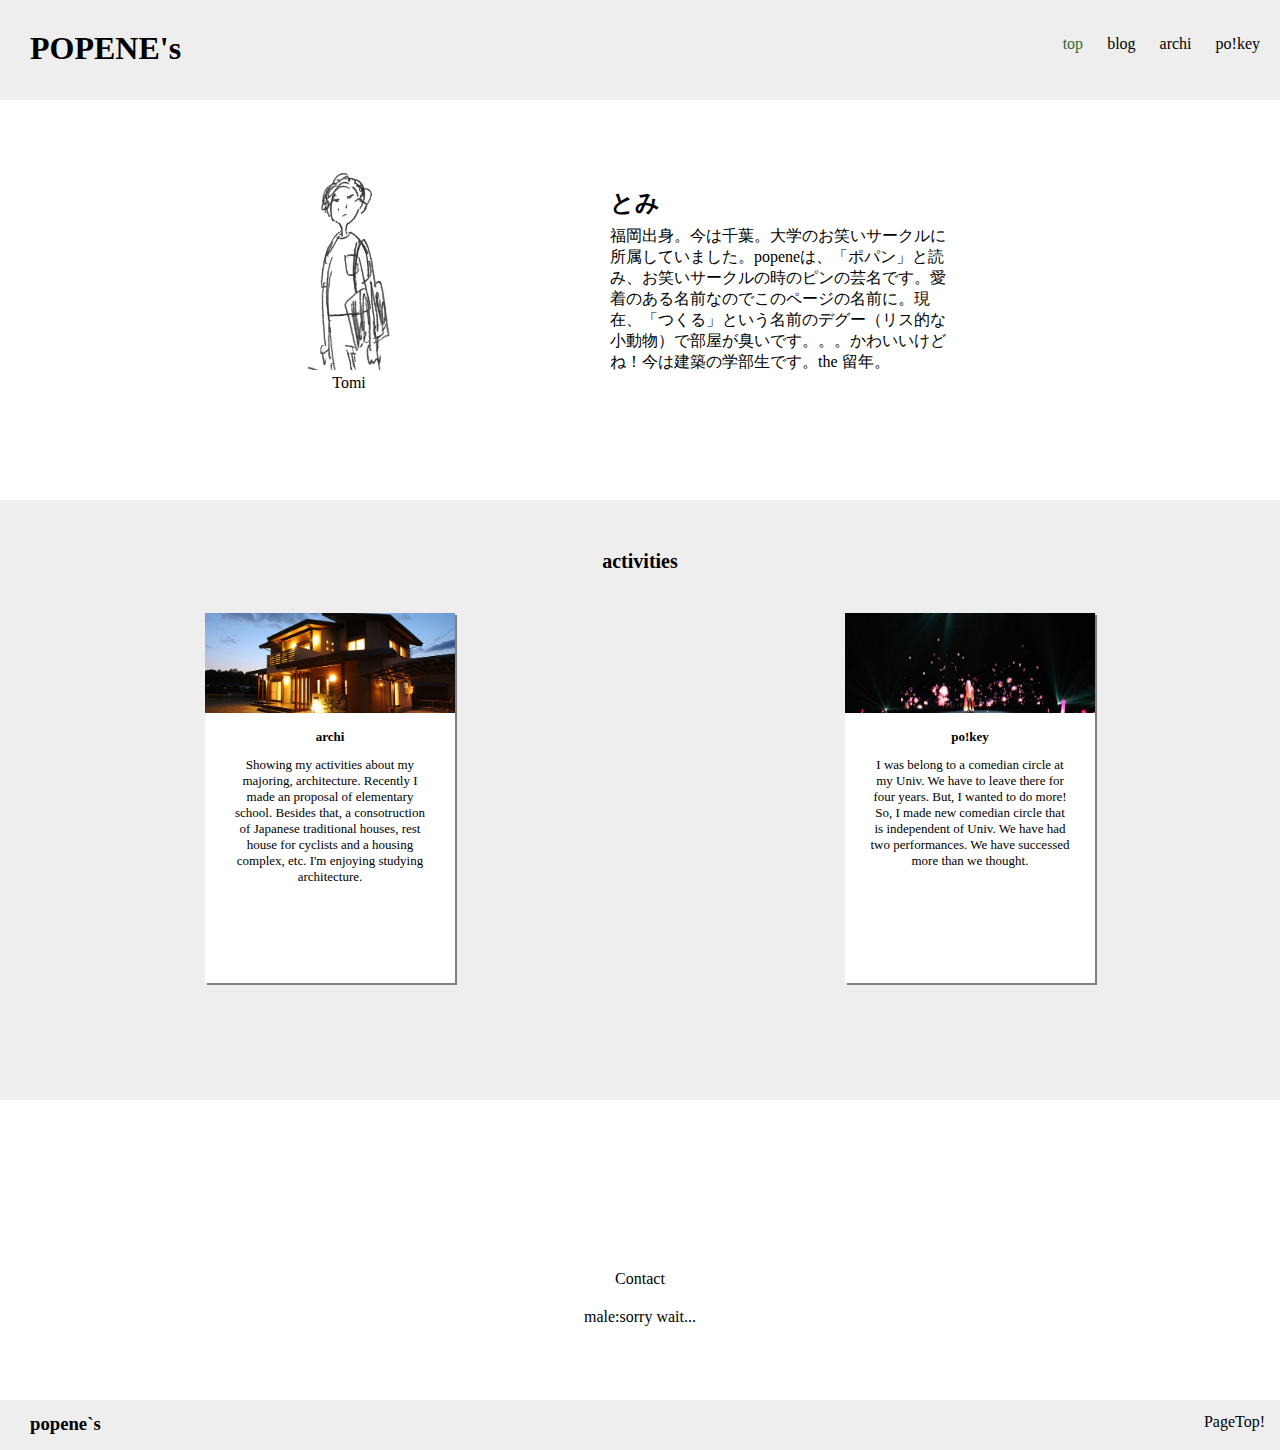
<file: index.html>
<!DOCTYPE html>
<html lang="ja">
  <head>
    <meta charset="utf-8">
    <title>popene`s</title>
    <link rel="stylesheet" href="tomi's.css">
  </head>
  <body>

  <div class="wrapper">

 <header>
      <div class="container">
        <div class="header-left">
          <h1>POPENE's</h1>
        </div>
        <div class="header-right">
          <div class="list">
            <ul>
              <li class="li-top"><a href="index.html">top</a></li>
              <li class="li-blog"><a href="blog.html">blog</a></li>
              <li class="li-archi"><a href="archi.html">archi</a></li>
              <li class="po!key"><a href="po!key.html">po!key</a></li>
            </ul>
          </div>
        </div>
      </div>
 </header>

    <div class="self-introduction" id="pagetop-h">
        <div class="si-left">
          <img src="とみみとみ のコピー.png">
          <p>Tomi</p>
        </div>
       
       <div class="forhover">
        <div class="si-right">
          <h2>とみ</h2>
          <p>福岡出身。今は千葉。大学のお笑いサークルに所属していました。popeneは、「ポパン」と読み、お笑いサークルの時のピンの芸名です。愛着のある名前なのでこのページの名前に。現在、「つくる」という名前のデグー（リス的な小動物）で部屋が臭いです。。。かわいいけどね！今は建築の学部生です。the 留年。</p>
        </div>

        <div class="si-right-en">
          <h2>TOMI</h2>
          <p>I was born in Fukuoka prefecture. Now, I live in Chiba. I belonged to a comedian circle in my Univ. When I have activities as it, I used name of 'popene'. I like this name, so I decided it as my page name. I have one trouble that my pet, degu like a squarrel smells bad... Now I'm developping a web service which is named 'Fillip.' </p>
        </div>
       </div>
    </div>

    <div class="activities">
      <div class="container">
        
    

        <div class="ac-heading">
          <h1>activities</h1>
        </div>


        <div class="ac-activities">
          <ul>
            <li>
              <div class="archi ac-ac">
                <a href="archi.html">
                  <img src="archi-sample.jpg">
                  <h3>archi</h3>
                  <p>Showing my activities about my majoring, architecture. Recently I made an proposal of elementary school. Besides that, a consotruction of Japanese traditional houses, rest house for cyclists and a housing complex, etc. I'm enjoying studying architecture.</p>
                </a>
              </div>
            </li>
            <li>
              <div class="pokey ac-ac">
                <a href="po!key.html">
                  <img src="お笑い.jpg">
                  <h3>po!key</h3>
                  <p>I was belong to a comedian circle at my Univ. We have to leave there for four years. But, I wanted to do more! So, I made new comedian circle that is independent of Univ. We have had two performances. We have successed more than we thought. </p>
                </a>
              </div>
            </li>
          </ul>
        </div>


       

      </div>
    </div>

    <div class="address">
      <p>Contact</p>
      <p>male:sorry wait...</p>
    </div>

    <div class="push"></div>

  </div>

    <footer>
      <div class="container">
        <div class="f-left">
          <h3>popene`s</h3>
        </div>
        <div class="f-right">
          <a href="#pagetop-h">PageTop!</a>
        </div>
      </div>
    </footer>


  </body>
</html>
</file>
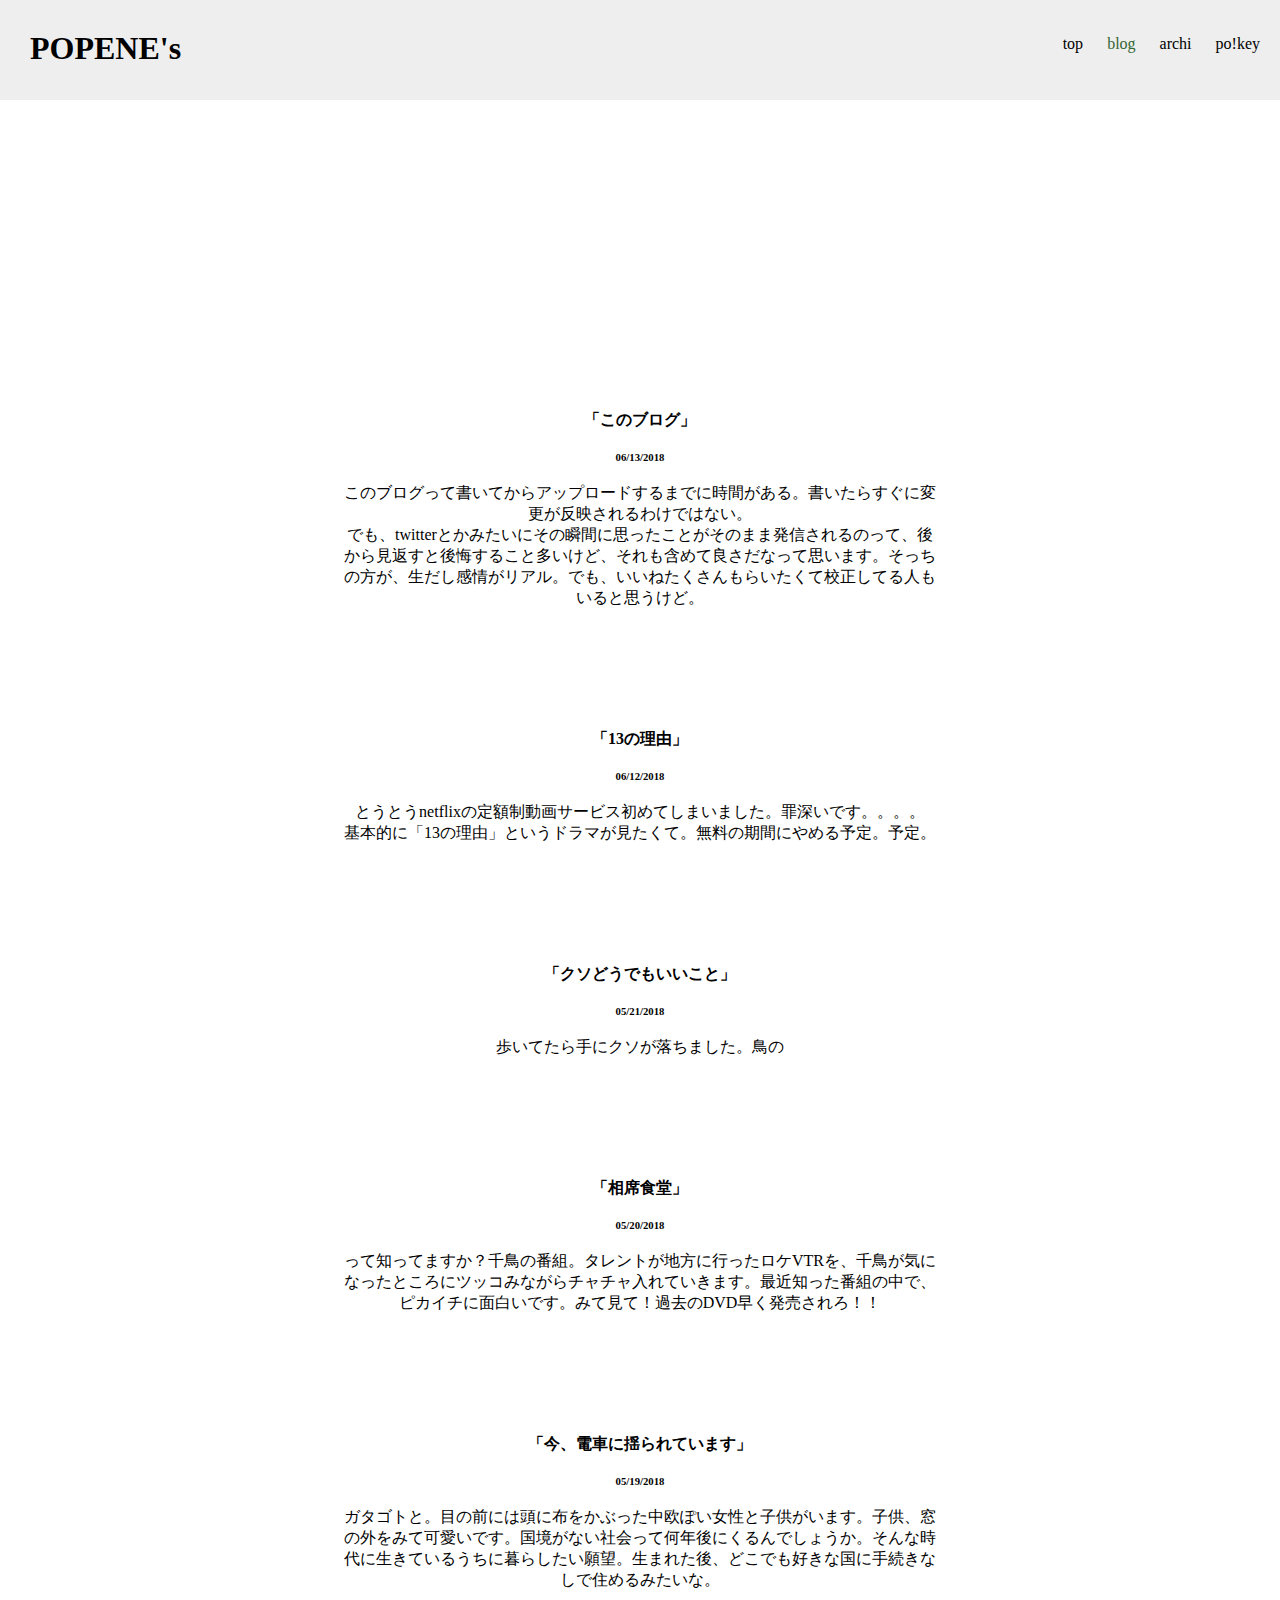
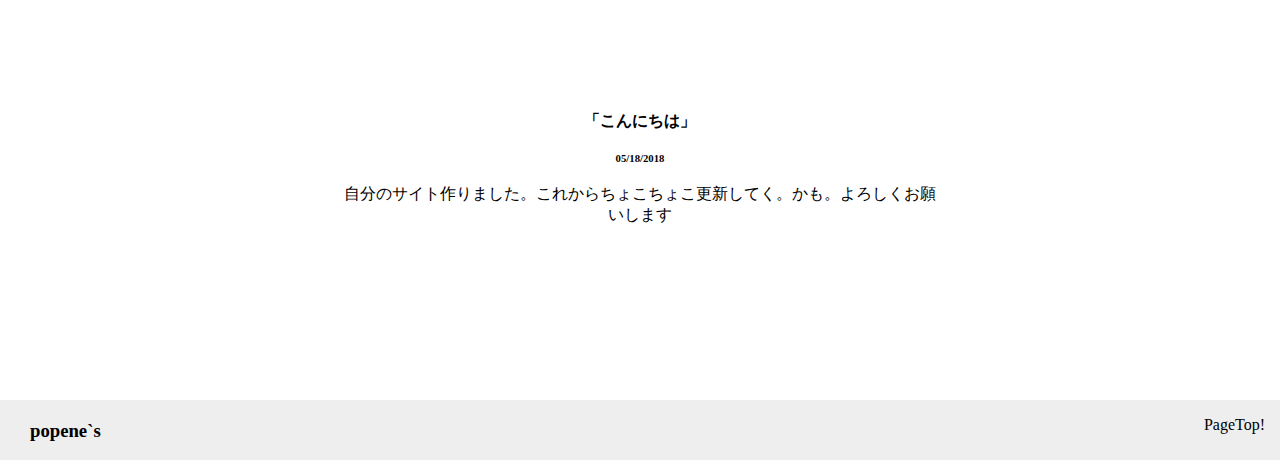
<file: blog.html>
<!DOCTYPE html>
<html lang="ja">
  <head>
    <meta charset="utf-8">
    <title>popene`s</title>
    <link rel="stylesheet" href="blog.css">
  </head>
  <body>

    <header>
      <div class="container">
        <div class="header-left">
          <h1>POPENE's</h1>
        </div>
        <div class="header-right">
          <div class="list">
            <ul>
              <li class="li-top"><a href="index.html">top</a></li>
              <li class="li-blog"><a href="blog.html">blog</a></li>
              <li class="li-archi"><a href="archi.html">archi</a></li>
              <li class="li-po"><a href="po!key.html">po!key</a></li>
            </ul>
          </div>
        </div>
      </div>
    </header>

    <div class="blogs">

      <div class="pagetop" id="pagetop-h">
      </div>

      <div class="items b06132018">
        <h4>「このブログ」</h4>
        <h6>06/13/2018</h6>
        <p>このブログって書いてからアップロードするまでに時間がある。書いたらすぐに変更が反映されるわけではない。<br>
          でも、twitterとかみたいにその瞬間に思ったことがそのまま発信されるのって、後から見返すと後悔すること多いけど、それも含めて良さだなって思います。そっちの方が、生だし感情がリアル。でも、いいねたくさんもらいたくて校正してる人もいると思うけど。</p>
      </div>

      <div class="items b06122018">
        <h4>「13の理由」</h4>
        <h6>06/12/2018</h6>
        <p>とうとうnetflixの定額制動画サービス初めてしまいました。罪深いです。。。。<br>基本的に「13の理由」というドラマが見たくて。無料の期間にやめる予定。予定。</p>
      </div>

      <div class="items b05212018">
        <h4>「クソどうでもいいこと」</h4>
        <h6>05/21/2018</h6>
        <p>歩いてたら手にクソが落ちました。鳥の</p>
      </div>

      <div class="items b05202018">
        <h4>「相席食堂」</h4>
        <h6>05/20/2018</h6>
        <p>って知ってますか？千鳥の番組。タレントが地方に行ったロケVTRを、千鳥が気になったところにツッコみながらチャチャ入れていきます。最近知った番組の中で、ピカイチに面白いです。みて見て！過去のDVD早く発売されろ！！</p>
      </div>

      <div class="items b05182018">
        <h4>「今、電車に揺られています」</h4>
        <h6>05/19/2018</h6>
        <p>ガタゴトと。目の前には頭に布をかぶった中欧ぽい女性と子供がいます。子供、窓の外をみて可愛いです。国境がない社会って何年後にくるんでしょうか。そんな時代に生きているうちに暮らしたい願望。生まれた後、どこでも好きな国に手続きなしで住めるみたいな。</p>
      </div>
    
      <div class="items b05182018">
        <h4>「こんにちは」</h4>
        <h6>05/18/2018</h6>
        <p>自分のサイト作りました。これからちょこちょこ更新してく。かも。よろしくお願いします</p>
      </div>
    </div>

     <footer>
      <div class="container">
        <div class="f-left">
          <h3>popene`s</h3>
        </div>
        <div class="f-right">
          <a href="#pagetop-h">PageTop!</a>
        </div>
      </div>
    </footer>

  </body>
</html>
</file>
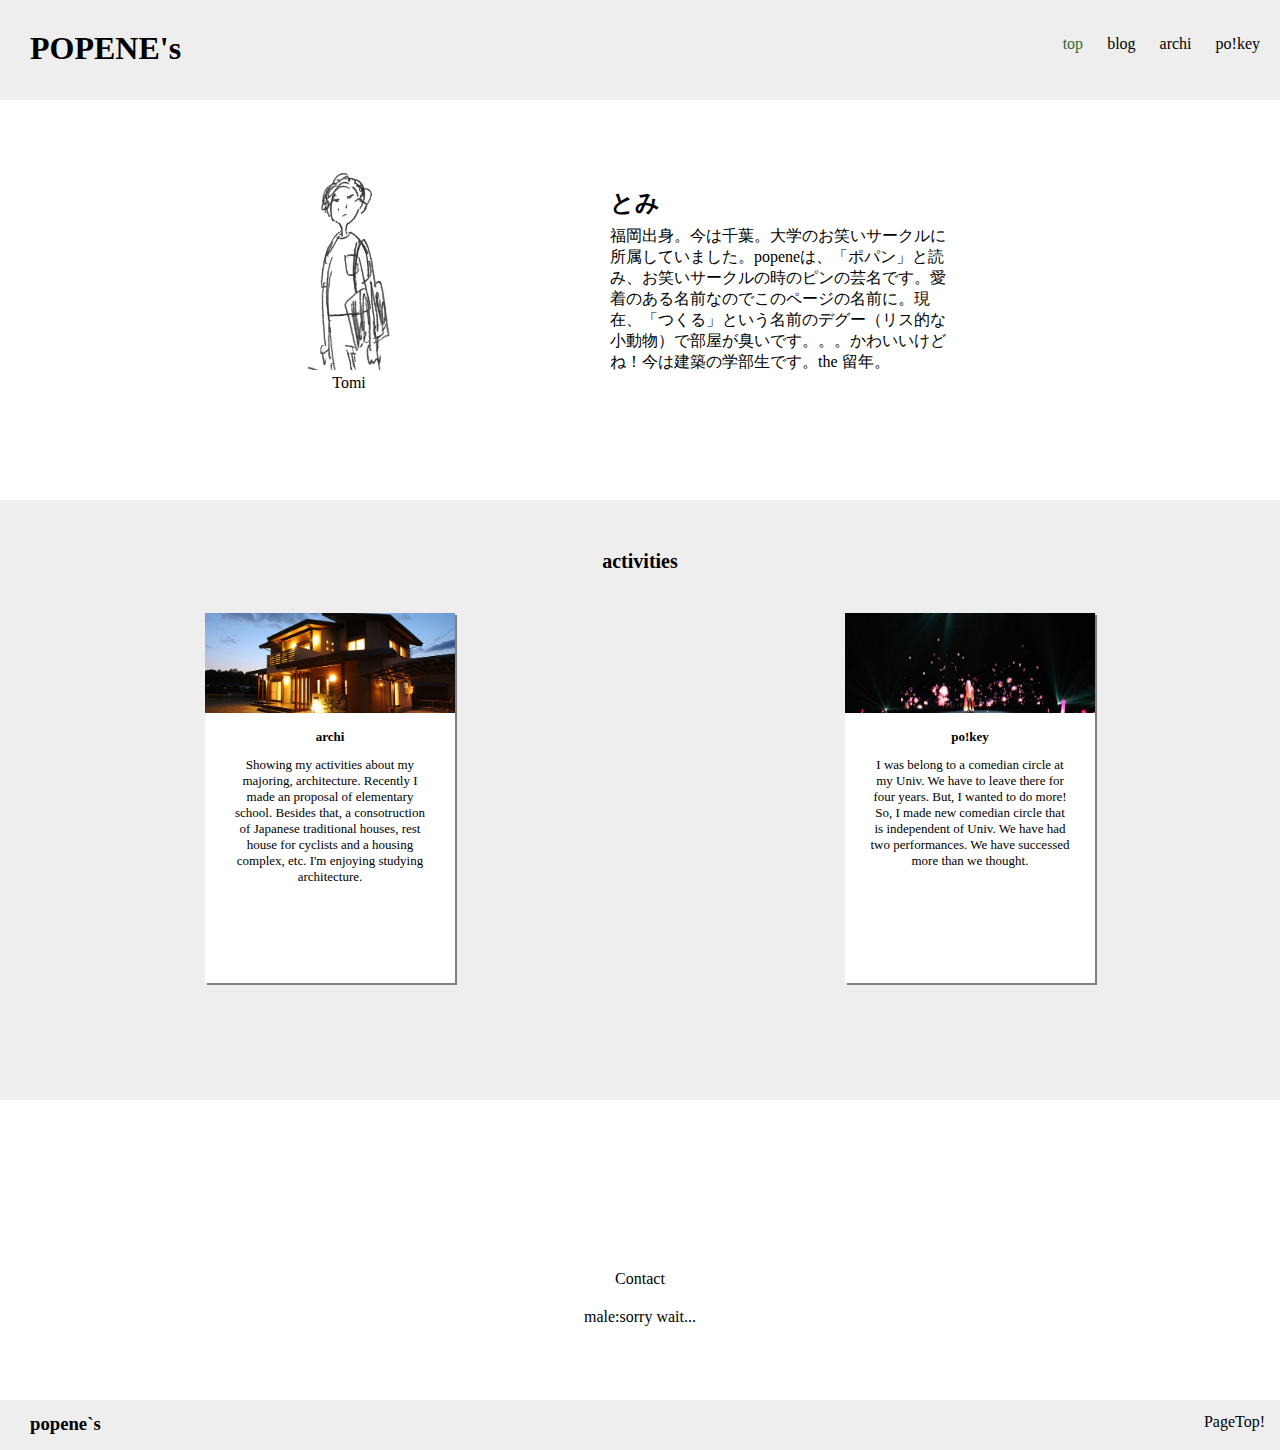
<file: tomi's.html>
<!DOCTYPE html>
<html lang="ja">
  <head>
    <meta charset="utf-8">
    <title>popene`s</title>
    <link rel="stylesheet" href="tomi's.css">
  </head>
  <body>

  <div class="wrapper">

 <header>
      <div class="container">
        <div class="header-left">
          <h1>POPENE's</h1>
        </div>
        <div class="header-right">
          <div class="list">
            <ul>
              <li class="li-top"><a href="tomi's.html">top</a></li>
              <li class="li-blog"><a href="blog.html">blog</a></li>
              <li class="li-archi"><a href="archi.html">archi</a></li>
              <li class="po!key"><a href="po!key.html">po!key</a></li>
            </ul>
          </div>
        </div>
      </div>
 </header>

    <div class="self-introduction" id="pagetop-h">
      <div class="container">
        <div class="si-left">
          <img src="とみみとみ のコピー.png">
          <p>Tomi</p>
        </div>
       
       <div class="forhover">
        <div class="si-right">
          <h2>とみ</h2>
          <p>福岡出身。今は千葉。大学のお笑いサークルに所属していました。popeneは、「ポパン」と読み、お笑いサークルの時のピンの芸名です。愛着のある名前なのでこのページの名前に。現在、「つくる」という名前のデグー（リス的な小動物）で部屋が臭いです。。。かわいいけどね！今は建築の学部生です。the 留年。</p>
        </div>

        <div class="si-right-en">
          <h2>TOMI</h2>
          <p>I was born in Fukuoka prefecture. Now, I live in Chiba. I belonged to a comedian circle in my Univ. When I have an activities as it, I used name of 'popene'. I like this name, so I decided it as my page name. I have one trouble that my pet, degu like a squarrel smells bad... Now I'm developping a web service which is named 'Fillip.' </p>
        </div>
       </div>

      </div>
    </div>

    <div class="activities">
      <div class="container">
        <div class="ac-wrapper">

        <div class="ac-heading">
          <h1>activities</h1>
        </div>


        <div class="ac-activities">
          <ul>
            <li>
              <div class="archi ac-ac">
                <a href="archi.html">
                  <img src="archi-sample.jpg">
                  <h3>archi</h3>
                  <p>Showing my activities about my majoring, architecture. Recently I made an proposal of elementary school. Besides that, a consotruction of Japanese traditional houses, rest house for cyclists and a housing complex, etc. I'm enjoying studying architecture.</p>
                </a>
              </div>
            </li>
            <li>
              <div class="pokey ac-ac">
                <a href="po!key.html">
                  <img src="お笑い.jpg">
                  <h3>po!key</h3>
                  <p>I was belong to a comedian circle at my Univ. We have to leave there for four years. But, I wanted to do more! So, I made new comedian circle that is independent of Univ. We have had two performances. We have successed more than we thought. </p>
                </a>
              </div>
            </li>
          </ul>
        </div>


        </div>

      </div>
    </div>

    <div class="address">
      <p>Contact</p>
      <p>male:sorry wait...</p>
    </div>

    <div class="push"></div>

  </div>

    <footer>
      <div class="container">
        <div class="f-left">
          <h3>popene`s</h3>
        </div>
        <div class="f-right">
          <a href="#pagetop-h">PageTop!</a>
        </div>
      </div>
    </footer>


  </body>
</html>
</file>
<file: blog.css>
/* 共通部分 */

*{
	margin:0;
	padding:0;
}

.body{
	margin:0px 0px;
}

.container{
	width: 100%;
    
}

ul{
	list-style-type: none;
}

a{
	text-decoration:none;
	color:black;
}

/*　以上、共通部分　*/

/* header */
header{
	background-color:#eeeeee;
	width:100%;
	height:100px;
	position:fixed;
	z-index:10;
}

.header-left{
	float:left;
	font-family:'Bookman Old Style';
	margin:30px 30px;
}

.header-right{
	float:right;
	margin-top:30px;
	margin-right:10px;
}

.header-right li{
	display:inline-block;
	padding:5px 10px;
}

.li-blog a{
	color:#336633;
}

header a:hover{
	color:#808080;
}



/* 以上、header  */


.pagetop{
	height:200px;
}

/*ここから blogs */

.blogs{
	position:absolute;
	top:200px;
	text-align:center;
	width:100%;
}

.items{
	text-align:center;
	width:600px;
	margin: 0 auto;
	padding-bottom:100px;
}

h4{
	padding:10px 0px;
}

h6{
	padding:10px 0px;
}

p{
	padding:10px 0px;
}





/* footer  */


footer{
	position:absolute;
	top:2000px;
	height:60px;
	width:100%;
	background-color:#eeeeee;
}

footer h3{
    margin-top:20px;
    margin-left:30px;
    float:left;
}

footer a{
	float:right;
	margin-top:16px;
	margin-right:15px;
    margin-left:20px;
    text-decoration:none;
    color:black;
}
footer a:hover{
	color:#808080;
}
</file>
